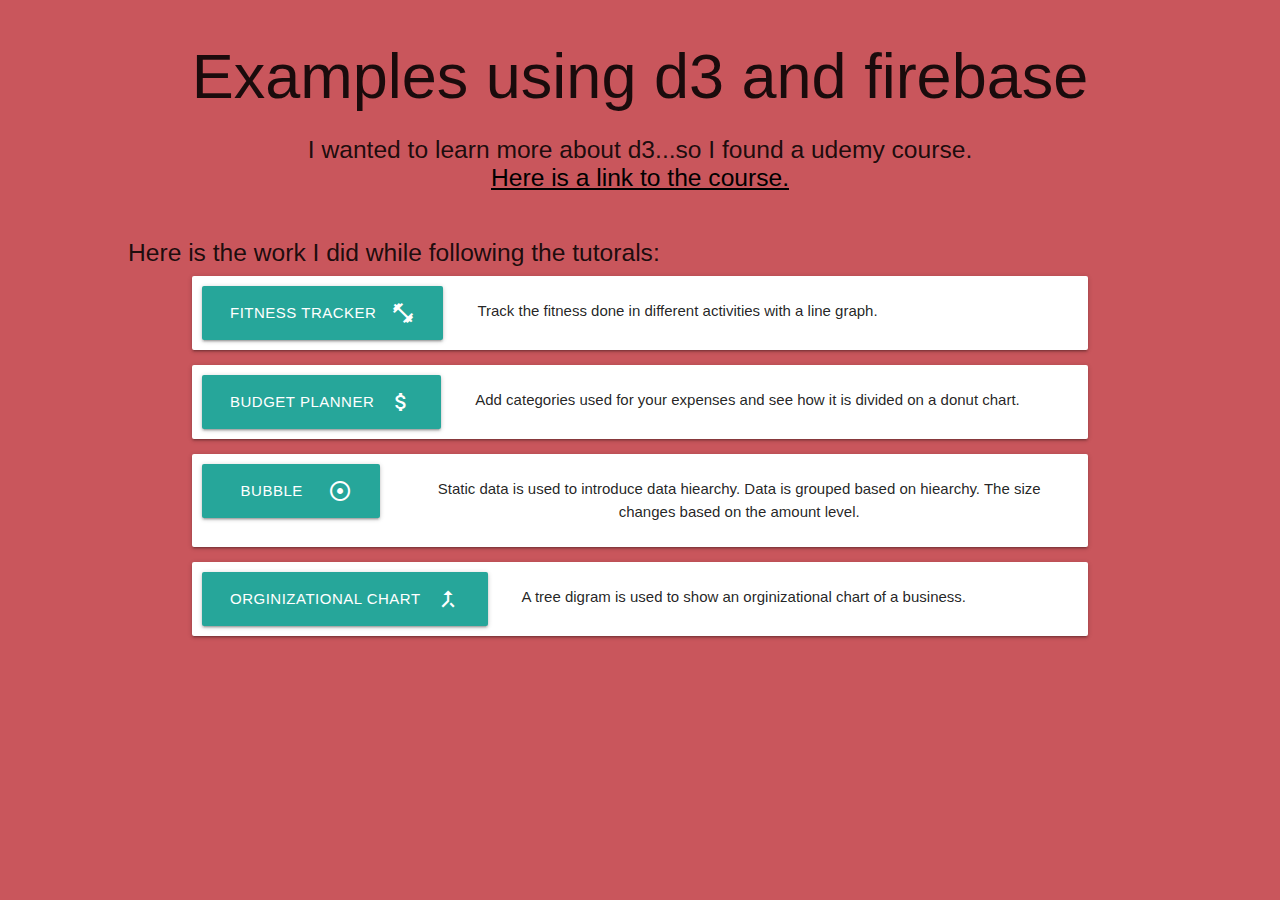
<file: index.html>
<!DOCTYPE html>
<html lang="en">
  <head>
    <meta charset="UTF-8" />
    <meta name="viewport" content="width=device-width, initial-scale=1.0" />
    <title>D3 examples</title>
    <link
      rel="stylesheet"
      href="https://cdnjs.cloudflare.com/ajax/libs/materialize/1.0.0/css/materialize.min.css"
    />
    <link
      href="https://fonts.googleapis.com/icon?family=Material+Icons"
      rel="stylesheet"
    />
    <style>
      body {
        text-align: center;
        background: #c9565c;
      }
      .link {
        color: black;
        text-decoration-line: underline;
      }
      .intro {
        text-align: start;
        margin-left: 10vw;
      }
      .buttonGroup {
        display: block;
        width: 70vw;
        margin: 0 15vw 0 15vw;
      }
      .option {
        display: flex;
      }
      .btn-large {
        margin: 10px;
      }
    </style>
  </head>
  <body>
    <h1>Examples using d3 and firebase</h1>
    <h5>
      I wanted to learn more about d3...so I found a udemy course.
      <br />
      <a
        class="link"
        href="https://www.udemy.com/course/build-data-uis-with-d3-firebase/"
        >Here is a link to the course.</a
      >
    </h5>
    <br />
    <h5 class="intro">Here is the work I did while following the tutorals:</h5>

    <div class="buttonGroup">
      <div class="card option">
        <a class="waves-effect waves-light btn-large" href="fitnessTracker.html"
          ><i class="material-icons right">fitness_center</i>Fitness Tracker</a
        >
        <div class="card-content">
          Track the fitness done in different activities with a line graph.
        </div>
      </div>

      <div class="card option">
        <a class="waves-effect waves-light btn-large" href="budgetPlanner.html"
          ><i class="material-icons right">attach_money</i>Budget Planner</a
        >
        <div class="card-content">
          Add categories used for your expenses and see how it is divided on a
          donut chart.
        </div>
      </div>

      <div class="card option">
        <a class="waves-effect waves-light btn-large" href="bubbleChart.html"
          ><i class="material-icons right">adjust</i>Bubble Chart</a
        >
        <div class="card-content">
          Static data is used to introduce data hiearchy. Data is grouped based
          on hiearchy. The size changes based on the amount level.
        </div>
      </div>

      <div class="card option">
        <a class="waves-effect waves-light btn-large" href="treeDiagram.html"
          ><i class="material-icons right">call_merge</i>Orginizational Chart</a
        >
        <div class="card-content">
          A tree digram is used to show an orginizational chart of a business.
        </div>
      </div>
    </div>
  </body>
</html>
</file>
